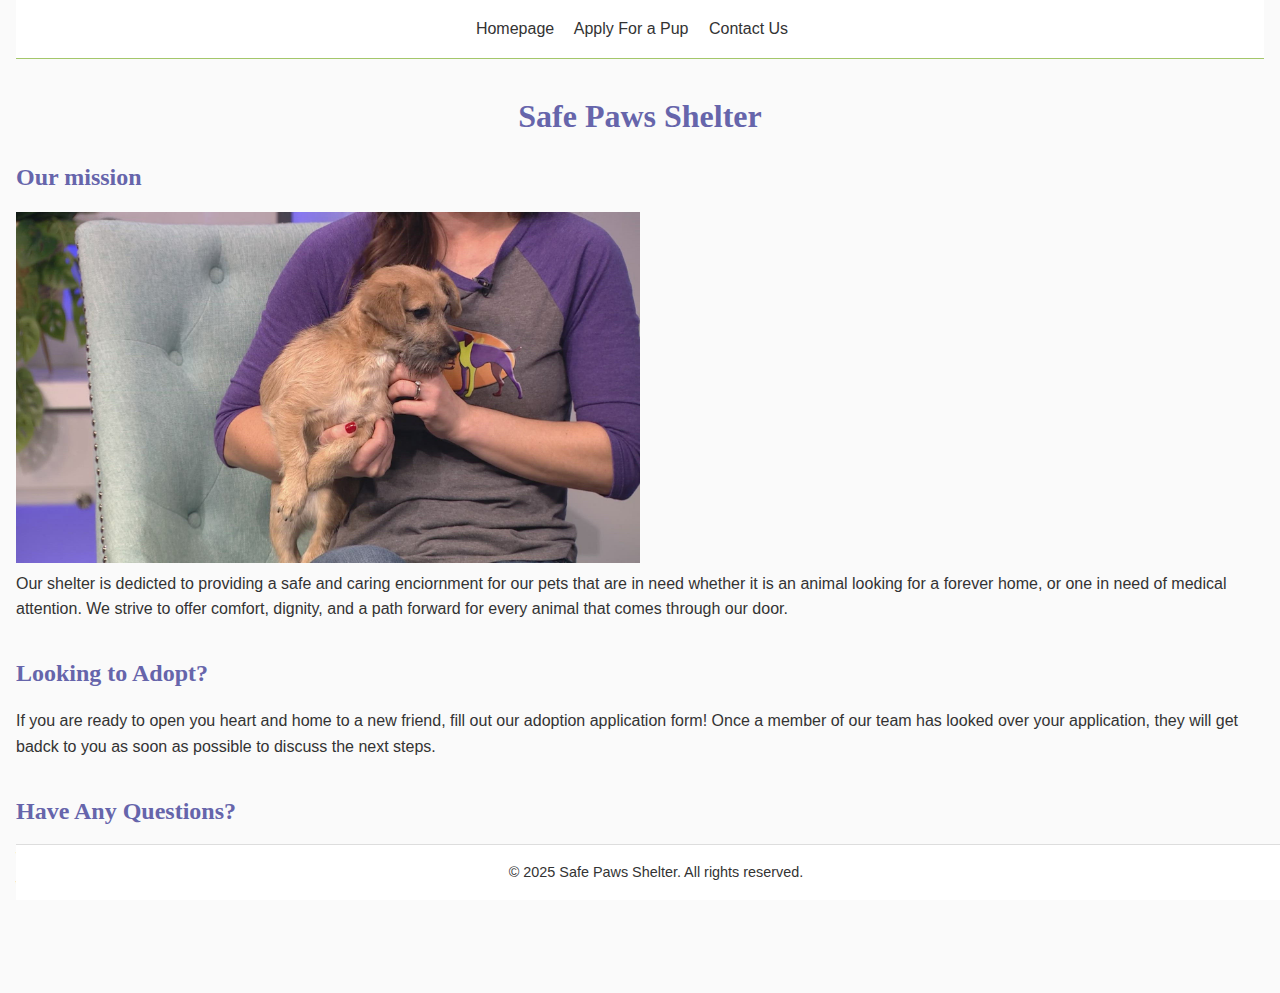
<file: index.html>
<!DOCTYPE html>
<html lang="en">

<head>
    <meta charset="UTF-8">
    <meta name="viewport" content="width=device-width, initial-scale=1.0">
    <title>Safe Paws Shelter!</title>
    <link rel="stylesheet" href="style/styles.css" />
</head>

<body>

    <div id="nav">
        <a href="index.html">Homepage</a>
        <a href="app.html">Apply For a Pup</a>
        <a href="contact.html">Contact Us</a>
    </div>

    <h1>Safe Paws Shelter</h1>

    <main>
        <section class="thirds">
            <h2>Our mission</h2>
            <img id="pupres" class="image1" src="img/pupres.jpg" alt="A picture of a dog in a shelter"> </img>

            <p class="pindex"> Our shelter is dedicted to providing a safe and caring enciornment for our pets that are
                in need whether it is an animal looking for a forever home, or one in need of medical attention. We
                strive
                to offer comfort, dignity, and a path forward for every animal that comes through our door.
            </p>
        </section>

        <section class="thirds">
            <h2> Looking to Adopt?</h2>
            <p class="pindex">
                If you are ready to open you heart and home to a new friend, fill out our adoption application form!
                Once a member of our team has looked over your application, they will get badck to you as soon as
                possible to discuss the next steps.
            </p>
        </section>

        <section class="thirds">
            <h2>Have Any Questions?</h2>
            <p class="pindex">
                Whether you are curious about the adoption process, volunteering, or just want to learn more about
                our shelter, please feel free to reach out to us by filling out the contact form with all of the
                necessary information. Once we receive your message, a member of our team will get back to you as soon
                as
                possible.
            </p>
        </section>

    </main>
    
  <footer>
    <p>&copy; 2025 Safe Paws Shelter. All rights reserved.</p>
  </footer>

    <footer>
        <p>&copy; 2025 Safe Paws Shelter. All rights reserved.</p>
    </footer>
</body>

</html>
</file>
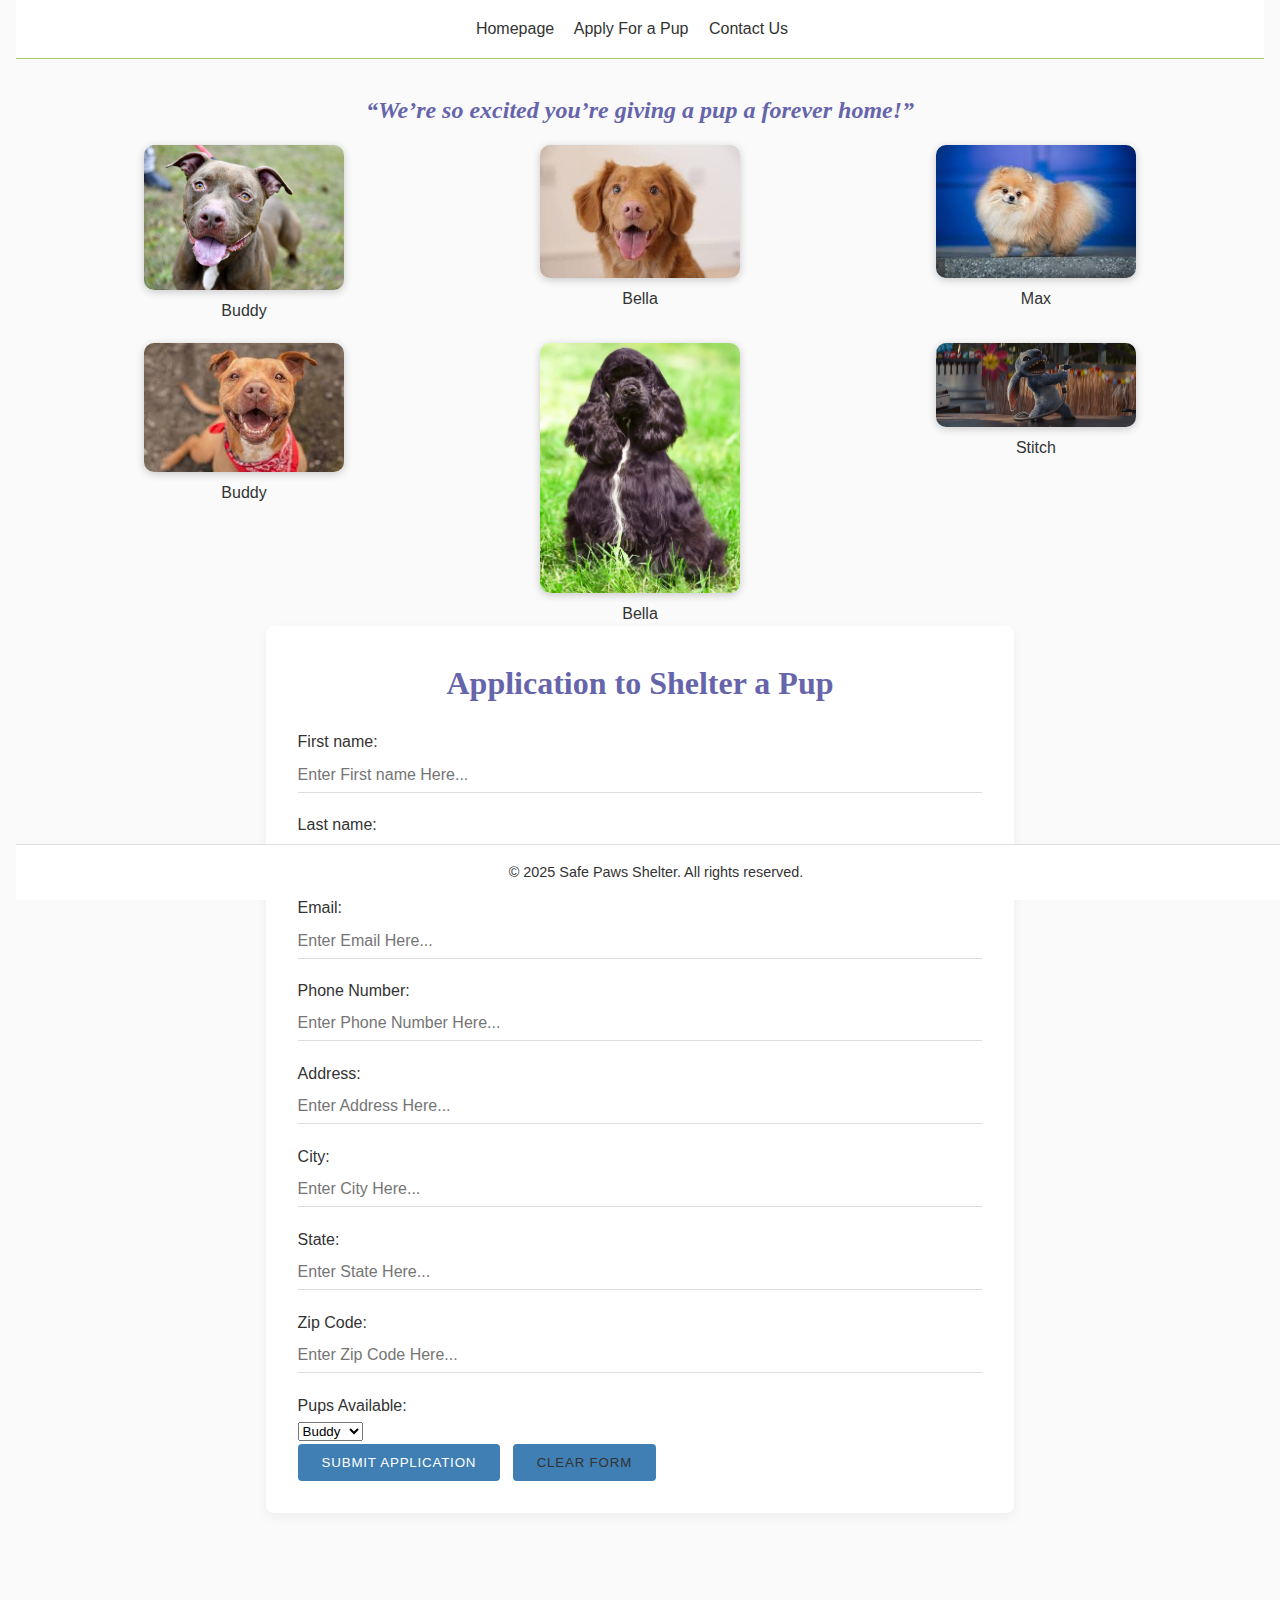
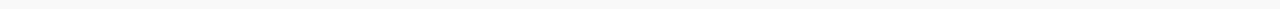
<file: app.html>
<!DOCTYPE html>
<html lang="en">

<head>
    <meta charset="UTF-8">
    <meta name="viewport" content="width=device-width, initial-scale=1.0">
    <meta name="author" content="Michelangelo Javier">
    <meta name="description" content="Application Page">
    <title>Adoption aPUPlication</title>
    <link rel="stylesheet" href="style/styles.css" />
</head>
<style>
    .dog-gallery {
        display: flex;
        gap: 20px;
        flex-wrap: wrap;
        justify-content: center;
    }

    .dog-card {
        text-align: center;
        size: 80px;
        flex:0 1 calc(33.33% - 40px);
    }

    .dog-card img {
        border-radius: 10px;
        box-shadow: 0 2px 8px rgba(0, 0, 0, 0.2);
    }
</style>

<div id=nav>

    <a href="index.html">Homepage</a>
    <a href="app.html">Apply For a Pup</a>
    <a href="contact.html">Contact Us</a>

</div>

<body>

    <div>
        <h2 style="text-align: center;"><em>“We’re so excited you’re giving a pup a forever home!”</em></h2>
    </div>

    <div>
        <div class="dog-gallery">
            <div class="dog-card">
                <img src="img/dog1.jpg" alt="Buddy the dog" width="200">
                <p>Buddy</p>
            </div>

            <div class="dog-card">
                <img src="img/dog2.jpg" alt="Bella the dog" width="200">
                <p>Bella</p>
            </div>

            <div class="dog-card">
                <img src="img/dog3.jpg" alt="Max the dog" width="200">
                <p>Max</p>
            </div>
            <div class="dog-card">
                <img src="img/dog4.jpg" alt="Buddy the dog" width="200">
                <p>Buddy</p>
            </div>

            <div class="dog-card">
                <img src="img/dog5.jpg" alt="Bella the dog" width="200">
                <p>Bella</p>
            </div>

            <div class="dog-card">
                <img src="img/dog6.jpg" alt="Stitch" width="200">
                <p>Stitch</p>
            </div>
        </div>

    </div>

    <div container=100px>
        <h1>Application to Shelter a Pup</h1>

        <form>
            <label for="fname">First name:</label>
            <input type="text" id="fname" name="fname" placeholder="Enter First name Here..."></input-type>

            <label for="lname">Last name:</label>
            <input type="text" id="lname" name="lname" placeholder="Enter Last name Here..."></input-type><br>

            <label for="email">Email:</label>
            <input type="text" id="email" name="email" placeholder="Enter Email Here..."></input-type>
            <label for="phone">Phone Number:</label>
            <input type="text" id="phone" name="phone" placeholder="Enter Phone Number Here..."></input-type><br>
            <label for="address">Address:</label>
            <input type="text" id="address" name="address" placeholder="Enter Address Here..."></input-type><br>
            <label for="city">City:</label>
            <input type="text" id="city" name="city" placeholder="Enter City Here..."></input-type><br>
            <label for="state">State:</label>
            <input type="text" id="state" name="state" placeholder="Enter State Here..."></input-type><br>
            <label for="zip">Zip Code:</label>
            <input type="text" id="zip" name="zip" placeholder="Enter Zip Code Here..."></input-type><br>
            <label for="pups">Pups Available:</label>
            <select id="pups" name="pups">
                <option value="Buddy">Buddy</option>
                <option value="Max">Max</option>
                <option value="Bella">Bella</option>
                <option value="Lucy">Lucy</option>
                <option value="Charlie">Charlie</option>
                <option value="Stitch">Stitch</option>
            </select><br>

            <input type="submit" value="Submit Application"></input-type>
            <input type="reset" value="Clear Form"></input-type>

        </form>

    </div>

  <footer>
    <p>&copy; 2025 Safe Paws Shelter. All rights reserved.</p>
  </footer>


</body>

</html>
</file>
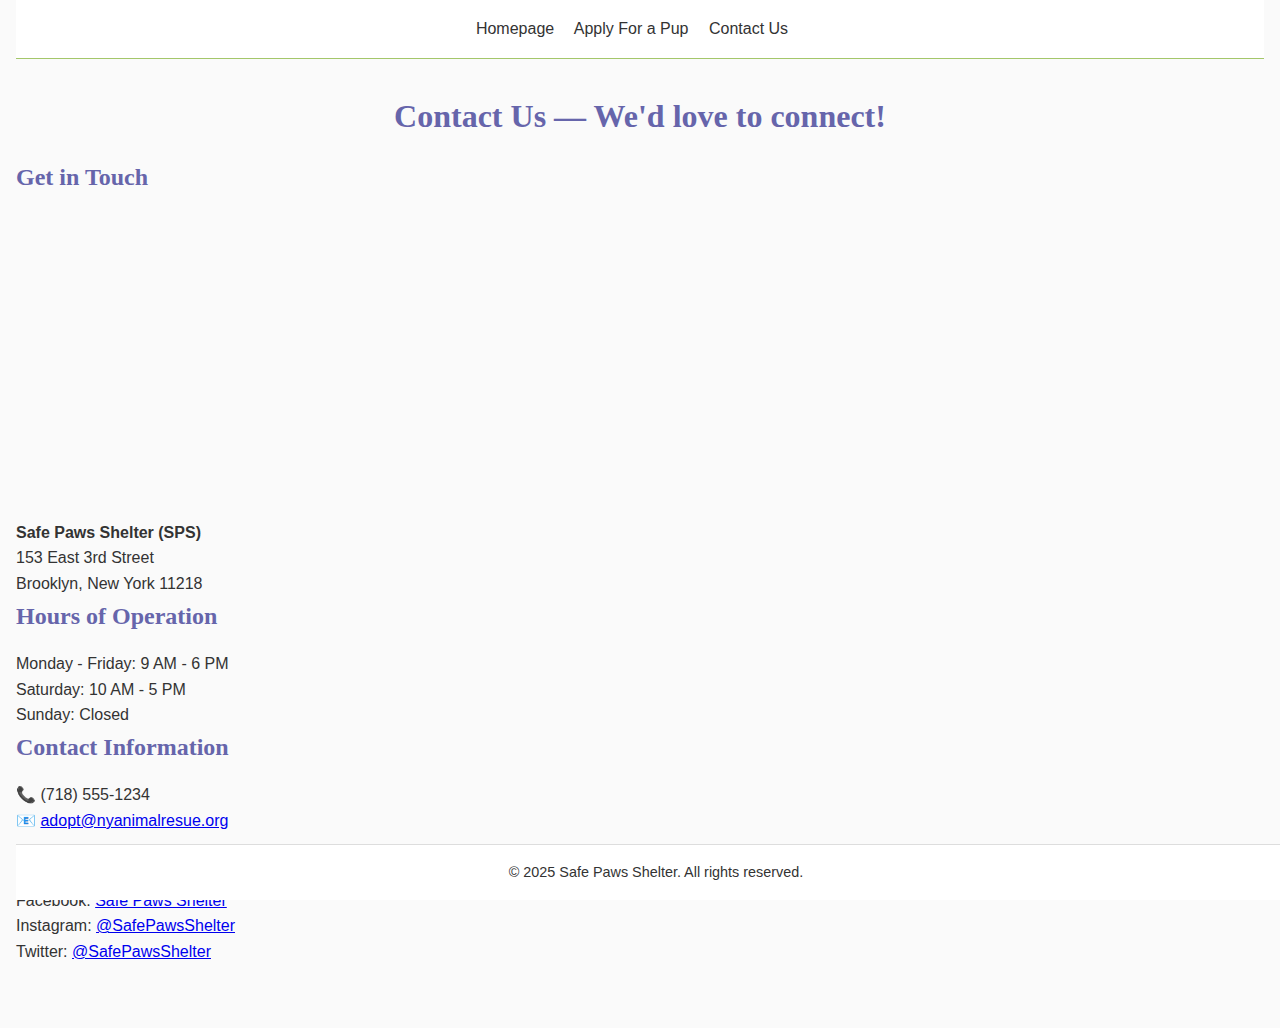
<file: contact.html>
<!DOCTYPE html>
<html lang="en">

<head>
  <meta charset="UTF-8" />
  <meta name="viewport" content="width=device-width, initial-scale=1.0" />
  <title>Contact</title>
  <link rel="stylesheet" href="style/styles.css" />
</head>

<body>
  <header>
    <div id="nav">
      <a href="index.html">Homepage</a>
      <a href="app.html">Apply For a Pup</a>
      <a href="contact.html" class="active">Contact Us</a>
    </div>
    <div>
      <h1>Contact Us — We'd love to connect!</h1>
    </div>
  </header>

  <main>
    <section>
      <h2>Get in Touch</h2>
      <iframe id = "map" src="https://www.google.com/maps?q=153%20E%203rd%20St,%20Brooklyn,%20NY%2011218&output=embed" width="100%"
        height="300" style="border:0;" allowfullscreen="" loading="lazy">
      </iframe>
      <h4>Safe Paws Shelter (SPS)</h4>
      <p>153 East 3rd Street<br>Brooklyn, New York 11218</p>
    </section>

    <section>
      <h2>Hours of Operation</h2>
      <p>Monday - Friday: 9 AM - 6 PM</p>
      <p>Saturday: 10 AM - 5 PM</p>
      <p>Sunday: Closed</p>
    </section>

    <section>
      <h2>Contact Information</h2>
      <p>📞 (718) 555-1234</p>
      <p>📧 <a href="mailto:adopt@nyanimalresue.org">adopt@nyanimalresue.org</a></p>
    </section>

    <section class="info-section">
      <h2>Follow Us</h2>
      <p>Facebook: <a href="#">Safe Paws Shelter</a></p>
      <p>Instagram: <a href="#">@SafePawsShelter</a></p>
      <p>Twitter: <a href="#">@SafePawsShelter</a></p>
    </section>
  </main>

  <footer>
    <p>&copy; 2025 Safe Paws Shelter. All rights reserved.</p>
  </footer>

  <script src="https://cdn.jsdelivr.net/npm/bootstrap@5.3.0/dist/js/bootstrap.bundle.min.js"></script>

</body>

</html>
</file>
<file: style/styles.css>
* {
  margin: 0;
  padding: 0;
  box-sizing: border-box;
}

body {
  font-family: Helvetica, Arial, sans-serif;
  background: #fafafa;
  color: #333;
  line-height: 1.6;
  padding: 0 1rem 4rem;
}

#map{
  width : 40%;
}

#nav {
  background: #fff;
  border-bottom: 1px solid #A4C76A;
  text-align: center;
  padding: 1rem;
  margin-bottom: 2rem;
}

.image1 {
  width: 50%;
  height: auto;
}

.pindex {
  display: flex;
  justify-content: right;
  align-items: right;
  margin-bottom: 2rem;
}

#nav a {
  color: #333;
  text-decoration: none;
  margin-right: 1rem;
  font-weight: 400;
  transition: color 0.2s;
  width: 50%;
}

#nav a:hover {
  color: #3F7FB4;
}

div[container] {
  max-width: 60%;
  margin: 0 auto 2rem;
  background: #fff;
  padding: 2rem;
  border-radius: 8px;
  box-shadow: 0 4px 12px rgba(0, 0, 0, 0.05);
}

h1 {
  font-family: serif;
  font-size: 2rem;
  text-align: center;
  margin-bottom: 1rem;
  color: #6665AB;
}

h2{
  font-family: serif;
  font-size: 1.5rem;
  margin-bottom: 1rem;
  color: #6665AB;
}

/* Decide to add an h3 to fit my html structure */
h3 {
  font-family: serif;
  font-size: 2rem;
  margin-bottom: 1rem;
  color: #6665AB;
}

label {
  display: block;
  margin-top: 1.2rem;
  font-weight: 300;
}

input[type="text"],
input[type="email"],
input[type="tel"] {
  width: 100%;
  padding: 0.5rem 0;
  margin-top: 0.2rem;
  border: none;
  border-bottom: 1px solid #ddd;
  background: transparent;
  font-size: 1rem;
  transition: border-color 0.2s;
}

footer {
  position: fixed;
  bottom: 0;
  width: 100%;
  background: #fff;
  border-top: 1px solid #ddd;
  text-align: center;
  padding: 1rem 0;
  font-size: 0.9rem;
}

input[type="submit"],
input[type="reset"] {
  display: inline-block;
  padding: 0.7rem 1.5rem;
  border: none;
  border-radius: 4px;
  cursor: pointer;
  font-weight: 500;
  text-transform: uppercase;
  letter-spacing: 0.05rem;
  transition: background 0.2s;
}

input[type="submit"] {
  background: #3F7FB4;
  color: #fff;
  margin-right: 0.5rem;
}
input[type="submit"]:hover {
  background: #3F7FB4;  
}

input[type="reset"] {
  background: #3F7FB4; 
  color: #333;
}
input[type="reset"]:hover {
  background: #3F7FB4;
}

input:focus {
  outline: none;
  border-bottom-color: #3F7FB4;
}
</file>
